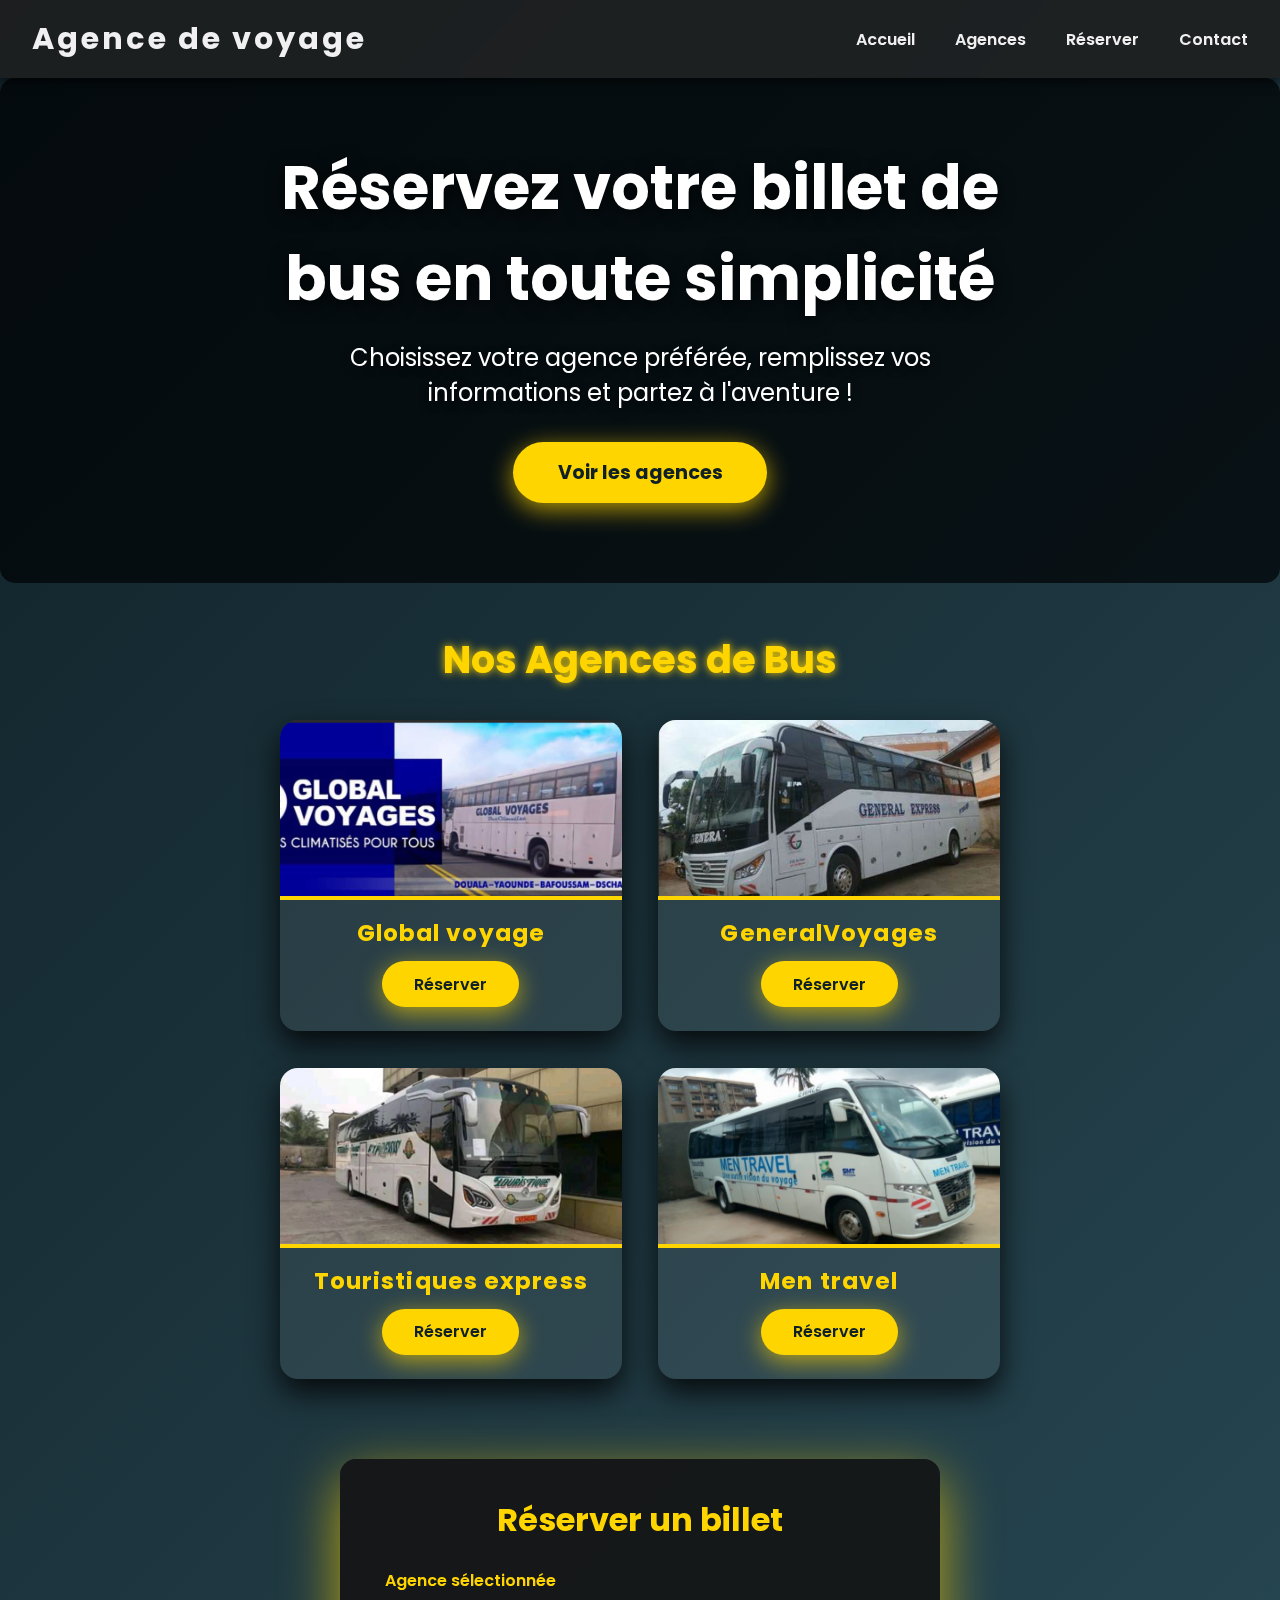
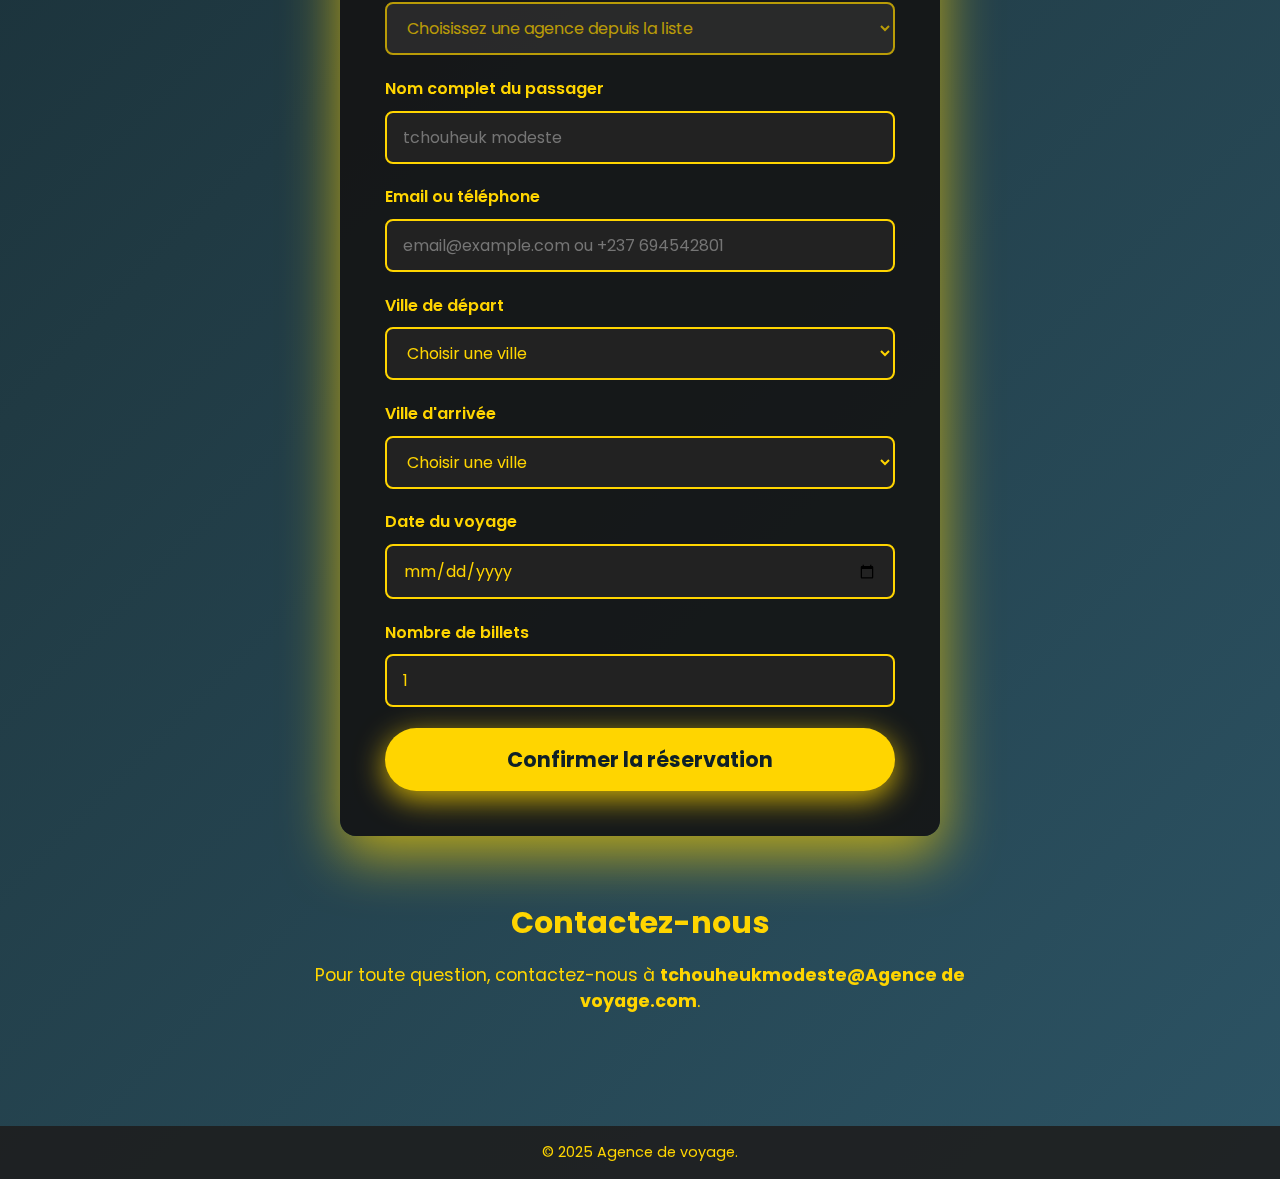
<file: Réservation de billets/Billet.html>
<!DOCTYPE html>
<html lang="fr">
<head>
<meta charset="UTF-8" />
<meta name="viewport" content="width=device-width, initial-scale=1" />
<title>Réservation de Billet de Bus - Choix d'Agence</title>
<link rel="stylesheet" href="Billet.css">
</head>
<body>
<nav>
  <h1>Agence de voyage</h1>
  <ul>
    <li><a href="#home" tabindex="1">Accueil</a></li>
    <li><a href="#agencies" tabindex="2">Agences</a></li>
    <li><a href="#booking" tabindex="3">Réserver</a></li>
    <li><a href="#contact" tabindex="4">Contact</a></li>
  </ul>
</nav>

<header id="home" role="banner" aria-label="Bannière principale">
  <div>
    <h2>Réservez votre billet de bus en toute simplicité</h2>
    <p>Choisissez votre agence préférée, remplissez vos informations et partez à l'aventure !</p>
    <a href="#agencies" class="btn-primary" tabindex="5">Voir les agences</a>
  </div>
</header>

<main>
  <section id="agencies" aria-label="Liste des agences de bus">
    <h3>Nos Agences de Bus</h3>
    <div class="agency-grid" role="list">
      <article tabindex="0" class="agency-card" role="listitem" aria-label="Agence Global voyage">
        <img src="image 25.png" alt="Bus moderne de l'agence Global voyage" loading="lazy" class="agency-img" />
        <h4 class="agency-name">Global voyage</h4>
        <div class="agency-reserve">
          <button type="button" class="reserve-btn" data-agency="Global voyage">Réserver</button>
        </div>
      </article>
      <article tabindex="0" class="agency-card" role="listitem" aria-label="Agence GeneralVoyages">
        <img src="Capture d'écran 2025-05-18 083934.png" alt="Bus rapide de l'agence GeneralVoyages" loading="lazy" class="agency-img" />
        <h4 class="agency-name">GeneralVoyages</h4>
        <div class="agency-reserve">
          <button type="button" class="reserve-btn" data-agency="GeneralVoyages">Réserver</button>
        </div>
      </article>
      <article tabindex="0" class="agency-card" role="listitem" aria-label="Agence de Touristiques express">
        <img src="Capture d'écran 2025-06-10 215640.png" alt="Bus de l'agence Touristiques express" loading="lazy" class="agency-img" />
        <h4 class="agency-name">Touristiques express</h4>
        <div class="agency-reserve">
          <button type="button" class="reserve-btn" data-agency="Touristiques express">Réserver</button>
        </div>
      </article>
      <article tabindex="0" class="agency-card" role="listitem" aria-label="Agence Men travel">
        <img src="image copy.png" alt="Bus de l'agence Men travel" loading="lazy" class="agency-img" />
        <h4 class="agency-name">Men travel</h4>
        <div class="agency-reserve">
          <button type="button" class="reserve-btn" data-agency="Men travel">Réserver</button>
        </div>
      </article>
    </div>
  </section>

  <section id="booking" aria-label="Formulaire de réservation de billets">
    <h3>Réserver un billet</h3>
    <form id="ticketForm" novalidate>
      <label for="agencySelect">Agence sélectionnée</label>
      <select id="agencySelect" name="agency" required aria-required="true" disabled>
        <option value="">Choisissez une agence depuis la liste</option>
        <option value="Global voyage">Global voyage</option>
        <option value="GeneralVoyages">GeneralVoyages</option>
        <option value="Touristiques express">Touristiques express</option>
        <option value="Men travel">Men travel</option>
      </select>

      <label for="passengerName">Nom complet du passager</label>
      <input type="text" id="passengerName" name="passengerName" placeholder="tchouheuk modeste" required aria-required="true" autocomplete="name" />

      <label for="passengerContact">Email ou téléphone</label>
      <input type="text" id="passengerContact" name="passengerContact" placeholder="email@example.com ou +237 694542801" required aria-required="true" autocomplete="email tel" />

      <label for="departure">Ville de départ</label>
      <select id="departure" name="departure" required aria-required="true">
        <option value="" disabled selected>Choisir une ville</option>
        <option value="Douala">Douala</option>
        <option value="Yaoundé">Yaoundé</option>
        <option value="Buéa">Buéa</option>
        <option value="Bafoussam">Bafoussam</option>
        <option value="Ebolowa">Ebolowa</option>
        <option value="Bafia">Bafia</option>
        <option value="Nkongsamba">Nkongsamba</option>
        <option value="Dschang">Dschang</option>
        <option value="Mbouda">Mbouda</option>
        <option value="Foumban">Foumban</option>
        <option value="Bangangté">Bangangté</option>
        <option value="Bamenda">Bamenda</option>
        <option value="Limbé">Limbé</option>
        <option value="Kumba">Kumba</option>
        <option value="Tiko">Tiko</option>
        <option value="Sangmélima">Sangmélima</option>
        <option value="Kribi">Kribi</option>
        <option value="Bertoua">Bertoua</option>
        <option value="Maroua">Maroua</option>
        <option value="Garoua">Garoua</option>
        <option value="Ngaroundéré">Ngaroundéré</option>
      </select>

      <label for="destination">Ville d'arrivée</label>
      <select id="destination" name="destination" required aria-required="true">
        <option value="" disabled selected>Choisir une ville</option>
        <option value="Douala">Douala</option>
        <option value="Yaoundé">Yaoundé</option>
        <option value="Buéa">Buéa</option>
        <option value="Bafoussam">Bafoussam</option>
        <option value="Ebolowa">Ebolowa</option>
        <option value="Nkongsamba">Nkongsamba</option>
        <option value="Dschang">Dschang</option>
        <option value="Mbouda">Mbouda</option>
        <option value="Foumban">Foumban</option>
        <option value="Bangangté">Bangangté</option>
        <option value="Bamenda">Bamenda</option>
        <option value="Limbé">Limbé</option>
        <option value="Kumba">Kumba</option>
        <option value="Tiko">Tiko</option>
        <option value="Sangmélima">Sangmélima</option>
        <option value="Kribi">Kribi</option>
        <option value="Bertoua">Bertoua</option>
        <option value="Maroua">Maroua</option>
        <option value="Garoua">Garoua</option>
        <option value="Ngaroundéré">Ngaroundéré</option>
      </select>

      <label for="travelDate">Date du voyage</label>
      <input type="date" id="travelDate" name="travelDate" required aria-required="true" min="" />

      <label for="ticketsNumber">Nombre de billets</label>
      <input type="number" id="ticketsNumber" name="ticketsNumber" required aria-required="true" min="1" max="10" value="1" />

      <button type="submit">Confirmer la réservation</button>
    </form>
  </section>

  <section id="contact" aria-label="Informations de contact">
    <h3>Contactez-nous</h3>
    <p>Pour toute question, contactez-nous à <a href="mailto:tchouheukmodeste@Agence de voyage.com" tabindex="6" style="color: #ffd500;">tchouheukmodeste@Agence de voyage.com</a>.</p>
  </section>
</main>

<footer>
  &copy; 2025 Agence de voyage.
</footer>

<script>
  // Set min date on travelDate input to today
  const travelDateInput = document.getElementById('travelDate');
  const todayStr = new Date().toISOString().split('T')[0];
  travelDateInput.setAttribute('min', todayStr);

  // Reference form and agency select
  const form = document.getElementById('ticketForm');
  const agencySelect = document.getElementById('agencySelect');

  // Buttons that trigger booking with agency preset
  const reserveButtons = document.querySelectorAll('.reserve-btn');

  reserveButtons.forEach(button => {
    button.addEventListener('click', () => {
      const agencyName = button.getAttribute('data-agency');
      agencySelect.value = agencyName;
      // Scroll to booking smoothly
      document.getElementById('booking').scrollIntoView({behavior: 'smooth'});
      // Focus passengerName input for convenience
      document.getElementById('passengerName').focus();
    });
  });

  form.addEventListener('submit', e => {
    e.preventDefault();

    const agency = agencySelect.value;
    const passengerName = form.passengerName.value.trim();
    const passengerContact = form.passengerContact.value.trim();
    const departure = form.departure.value;
    const destination = form.destination.value;
    const date = form.travelDate.value;
    const tickets = parseInt(form.ticketsNumber.value, 10);

    // Validation
    if (!agency) {
      alert('Veuillez sélectionner une agence en utilisant le bouton "Réserver" d\'une agence.');
      return;
    }
    if (!passengerName) {
      alert('Veuillez entrer le nom complet du passager.');
      return;
    }
    if (!passengerContact) {
      alert('Veuillez entrer un email ou un téléphone valide.');
      return;
    }
    // Basic email/phone format check (simple)
    const emailPhonePattern = /^([\w\.-]+@[\w\.-]+\.\w{2,}|(\+?\d[\d\s\-\.]{6,}\d))$/;
    if (!emailPhonePattern.test(passengerContact)) {
      alert('Veuillez entrer un email ou un numéro de téléphone valide.');
      return;
    }
    if (!departure || !destination) {
      alert('Veuillez sélectionner les villes de départ et d\'arrivée.');
      return;
    }
    if (departure === destination) {
      alert('La ville de départ et la ville d\'arrivée doivent être différentes.');
      return;
    }
    if (!date) {
      alert('Veuillez sélectionner la date du voyage.');
      return;
    }
    if (date < todayStr) {
      alert('La date du voyage doit être égale ou postérieure à aujourd\'hui.');
      return;
    }
    if (isNaN(tickets) || tickets < 1 || tickets > 10) {
      alert('Veuillez choisir un nombre de billets entre 1 et 10.');
      return;
    }

    // Confirmation message
    alert(
      `Réservation confirmée !\n\n` +
      `Agence: ${agency}\n` +
      `Passager: ${passengerName}\n` +
      `Contact: ${passengerContact}\n` +
      `Trajet: ${departure} → ${destination}\n` +
      `Date: ${date}\n` +
      `Nombre de billet(s): ${tickets}\n\n` +
      `Merci de votre confiance !`
    );

    // Reset form except agency (disable reset agency to keep selection)
    form.reset();
    agencySelect.value = agency;
    travelDateInput.setAttribute('min', todayStr);
  });
</script>
</body>
</html>
</file>
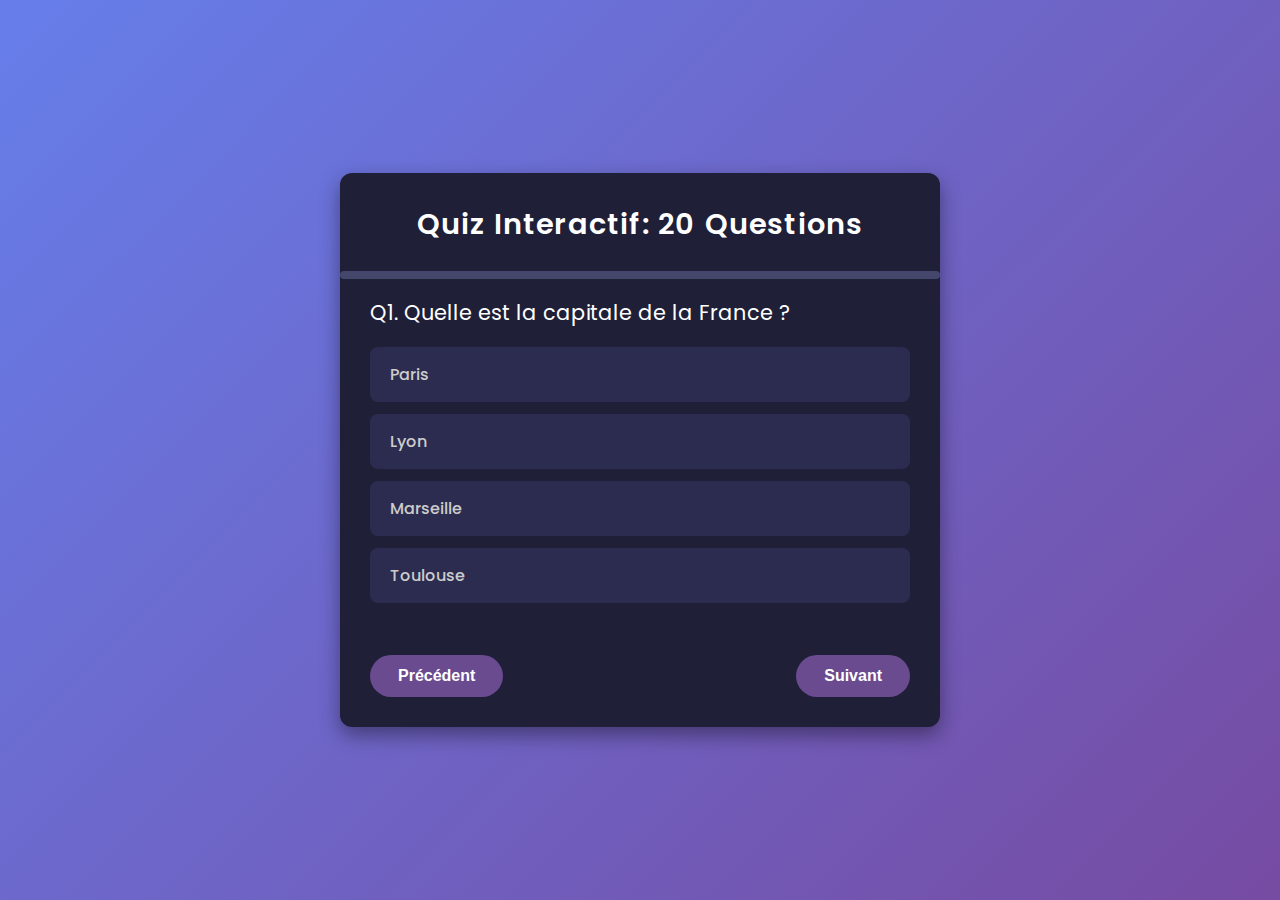
<file: Site de quiz/Quiz.html>
<!DOCTYPE html>
<html lang="fr">
<head>
<meta charset="UTF-8" />
<meta name="viewport" content="width=device-width, initial-scale=1" />
<title>Quiz Interactif - 20 Questions</title>
<style>
  @import url('https://fonts.googleapis.com/css2?family=Poppins:wght@400;600&display=swap');
  
  * {
    box-sizing: border-box;
  }

  body {
    margin: 0;
    font-family: 'Poppins', sans-serif;
    background: linear-gradient(135deg, #667eea 0%, #764ba2 100%);
    min-height: 100vh;
    display: flex;
    justify-content: center;
    align-items: center;
    color: #fff;
    padding: 20px;
  }

  #quiz-container {
    background: #1f1f38;
    border-radius: 12px;
    max-width: 600px;
    width: 100%;
    box-shadow: 0 8px 20px rgba(0,0,0,0.4);
    overflow: hidden;
    display: flex;
    flex-direction: column;
  }

  header {
    padding: 30px 30px 10px;
    text-align: center;
    font-size: 1.8rem;
    font-weight: 600;
    letter-spacing: 1.2px;
    user-select: none;
  }

  #progress-bar {
    height: 8px;
    background: #44476b;
    width: 100%;
    border-radius: 20px;
    margin: 15px 0 20px;
    overflow: hidden;
  }
  #progress-bar-inner {
    height: 100%;
    background: #d76ef5;
    width: 0%;
    transition: width 0.5s ease;
    border-radius: 20px;
  }

  #question-container {
    padding: 0 30px 40px 30px;
    min-height: 220px;
    position: relative;
  }

  .question {
    font-size: 1.3rem;
    margin-bottom: 20px;
    line-height: 1.3;
    animation: fadeInUp 0.5s ease forwards;
  }

  #answers {
    list-style-type: none;
    padding: 0;
    margin: 0;
  }
  #answers li {
    background: #2c2c50;
    margin-bottom: 12px;
    padding: 15px 20px;
    border-radius: 8px;
    cursor: pointer;
    font-weight: 500;
    color: #ccc;
    user-select: none;
    transition: background-color 0.3s ease, color 0.3s ease;
    position: relative;
  }
  #answers li:hover {
    background: #764ba2;
    color: #fff;
  }
  #answers li.selected {
    background: #d76ef5;
    color: #fff;
  }

  #answers li.correct {
    background: #4caf50;
    color: white;
    font-weight: 600;
  }
  #answers li.incorrect {
    background: #e74c3c;
    color: white;
    font-weight: 600;
  }

  nav {
    display: flex;
    justify-content: space-between;
    padding: 0 30px 30px 30px;
  }

  button {
    background: #d76ef5;
    border: none;
    padding: 12px 28px;
    border-radius: 30px;
    color: #fff;
    font-weight: 600;
    font-size: 1rem;
    cursor: pointer;
    box-shadow: 0 5px 15px rgba(215,110,245,0.4);
    transition: background-color 0.3s ease, box-shadow 0.3s ease;
    user-select: none;
  }

  button:disabled {
    background: #6a4b90;
    cursor: not-allowed;
    box-shadow: none;
  }

  button:hover:not(:disabled) {
    background: #b741ef;
    box-shadow: 0 8px 20px rgba(183,65,239,0.7);
  }

  #result {
    padding: 40px 30px;
    font-size: 1.4rem;
    text-align: center;
  }

  #result-score {
    font-weight: 700;
    font-size: 2.4rem;
    margin-top: 12px;
    color: #d76ef5;
  }

  /* Animations */
  @keyframes fadeInUp {
    0% {
      opacity: 0;
      transform: translateY(15px);
    }
    100% {
      opacity: 1;
      transform: translateY(0);
    }
  }

  .fade-out {
    animation: fadeOutDown 0.4s ease forwards;
  }
  @keyframes fadeOutDown {
    0% {
      opacity: 1;
      transform: translateY(0);
    }
    100% {
      opacity: 0;
      transform: translateY(15px);
    }
  }

</style>
</head>
<body>
  <div id="quiz-container" role="main" aria-live="polite">
    <header>Quiz Interactif: 20 Questions</header>
    <div id="progress-bar" aria-label="Progression du quiz">
      <div id="progress-bar-inner"></div>
    </div>
    <section id="question-container">
      <div class="question" id="question"></div>
      <ul id="answers" role="list"></ul>
    </section>
    <nav>
      <button id="prev-btn" aria-label="Question précédente" disabled>Précédent</button>
      <button id="next-btn" aria-label="Question suivante" disabled>Suivant</button>
    </nav>
  </div>

<script>
  const quizData = [
    { question: "Quelle est la capitale de la France ?", answers: ["Paris", "Lyon", "Marseille", "Toulouse"], correct: 0 },
    { question: "Lequel est un langage de programmation ?", answers: ["HTML", "CSS", "JavaScript", "Photoshop"], correct: 2 },
    { question: "Quelle planète est la plus proche du Soleil ?", answers: ["Vénus", "Mars", "Mercure", "Jupiter"], correct: 2 },
    { question: "Quel est l'élément chimique avec le symbole O ?", answers: ["Or", "Oxygène", "Osmium", "Argon"], correct: 1 },
    { question: "Quelle est la langue la plus parlée au monde ?", answers: ["Anglais", "Mandarin", "Espagnol", "Hindi"], correct: 1 },
    { question: "Qui a peint la Joconde ?", answers: ["Van Gogh", "Picasso", "Léonard de Vinci", "Michel-Ange"], correct: 2 },
    { question: "Combien de continents y a-t-il ?", answers: ["5", "6", "7", "8"], correct: 2 },
    { question: "Quel océan est le plus grand ?", answers: ["Atlantique", "Arctique", "Pacifique", "Indien"], correct: 2 },
    { question: "Laquelle de ces villes est en Allemagne ?", answers: ["Vienne", "Berlin", "Zurich", "Bruxelles"], correct: 1 },
    { question: "Quel animal est le plus rapide ?", answers: ["Guépard", "Tigre", "Lion", "Léopard"], correct: 0 },
    { question: "Quel est le plus haut sommet du monde ?", answers: ["K2", "Everest", "Kangchenjunga", "Lhotse"], correct: 1 },
    { question: "Quelle devise est utilisée au Japon ?", answers: ["Yen", "Won", "Dollar", "Euro"], correct: 0 },
    { question: "Quelle est la formule chimique de l'eau ?", answers: ["H2", "CO2", "O2", "H2O"], correct: 3 },
    { question: "Qui est l'auteur de « Les Misérables » ?", answers: ["Victor Hugo", "Albert Camus", "Émile Zola", "Gustave Flaubert"], correct: 0 },
    { question: "Quel est le plus grand pays du monde ?", answers: ["Canada", "Chine", "États-Unis", "Russie"], correct: 3 },
    { question: "Quelle ville est connue comme « La ville lumière » ?", answers: ["Rome", "Paris", "Venise", "Barcelone"], correct: 1 },
    { question: "Qui a découvert la gravité ?", answers: ["Galilée", "Einstein", "Newton", "Tesla"], correct: 2 },
    { question: "Lequel est un système d'exploitation ?", answers: ["Linux", "HTML", "Firefox", "Google"], correct: 0 },
    { question: "Quelle est la capitale de l'Australie ?", answers: ["Sydney", "Melbourne", "Canberra", "Adélaïde"], correct: 2 },
    { question: "Quel gaz est essentiel pour respirer ?", answers: ["Azote", "Oxygène", "Dioxyde de carbone", "Hélium"], correct: 1 },
  ];

  let currentIndex = 0;
  let score = 0;
  let userAnswers = new Array(quizData.length).fill(null);

  const questionEl = document.getElementById('question');
  const answersEl = document.getElementById('answers');
  const prevBtn = document.getElementById('prev-btn');
  const nextBtn = document.getElementById('next-btn');
  const progressBarInner = document.getElementById('progress-bar-inner');
  const quizContainer = document.getElementById('quiz-container');

  function updateProgress() {
    const progressPercent = ((currentIndex) / quizData.length) * 100;
    progressBarInner.style.width = progressPercent + '%';
  }

  function clearAnswersSelection() {
    Array.from(answersEl.children).forEach(li => {
      li.classList.remove('selected', 'correct', 'incorrect');
      li.removeAttribute('aria-checked');
    });
  }

  function renderQuestion() {
    const data = quizData[currentIndex];
    // Animate fade out before changing question
    questionEl.classList.add('fade-out');
    answersEl.classList.add('fade-out');

    setTimeout(() => {
      questionEl.classList.remove('fade-out');
      answersEl.classList.remove('fade-out');

      questionEl.textContent = `Q${currentIndex + 1}. ${data.question}`;
      answersEl.innerHTML = "";

      data.answers.forEach((answer, i) => {
        const li = document.createElement('li');
        li.setAttribute('role', 'option');
        li.setAttribute('tabindex', '0');
        li.textContent = answer;

        if (userAnswers[currentIndex] === i) {
          li.classList.add('selected');
          li.setAttribute('aria-checked', 'true');
        } else {
          li.setAttribute('aria-checked', 'false');
        }

        li.addEventListener('click', () => selectAnswer(i));
        li.addEventListener('keydown', (e) => {
          if (e.key === 'Enter' || e.key === ' ') {
            e.preventDefault();
            selectAnswer(i);
          }
        });

        answersEl.appendChild(li);
      });

      updateProgress();
      updateNavigationButtons();
    }, 400);
  }

  function selectAnswer(index) {
    userAnswers[currentIndex] = index;
    score = 0;
    // Recalculate score counting correct answers so far
    userAnswers.forEach((ans, idx) => {
      if (ans === quizData[idx].correct) {
        score++;
      }
    });
    // Update UI selected state
    clearAnswersSelection();
    const items = answersEl.children;
    if (items[index]) {
      items[index].classList.add('selected');
      items[index].setAttribute('aria-checked', 'true');
    }
    updateNavigationButtons();
  }

  function updateNavigationButtons() {
    prevBtn.disabled = currentIndex === 0;
    nextBtn.disabled = userAnswers[currentIndex] === null;
    if(currentIndex === quizData.length - 1) {
      nextBtn.textContent = "Terminer";
    } else {
      nextBtn.textContent = "Suivant";
    }
  }

  function showResult() {
    quizContainer.innerHTML = `
      <header>Résultat du quiz</header>
      <div id="result" aria-live="polite">
        Vous avez répondu correctement à <span id="result-score">${score}</span> sur <span>${quizData.length}</span> questions
      </div>
      <div style="text-align:center; padding-bottom: 30px;">
        <button id="restart-btn">Recommencer</button>
      </div>
    `;

    const restartBtn = document.getElementById('restart-btn');
    restartBtn.addEventListener('click', () => {
      currentIndex = 0;
      score = 0;
      userAnswers.fill(null);
      location.reload();
    });
  }

  prevBtn.addEventListener('click', () => {
    if (currentIndex > 0) {
      currentIndex--;
      renderQuestion();
    }
  });

  nextBtn.addEventListener('click', () => {
    if (userAnswers[currentIndex] === null) return; // safety check
    if (currentIndex < quizData.length - 1) {
      currentIndex++;
      renderQuestion();
    } else {
      showResult();
    }
  });

  // Initialize quiz
  renderQuestion();
</script>
</body>
</html>
</file>
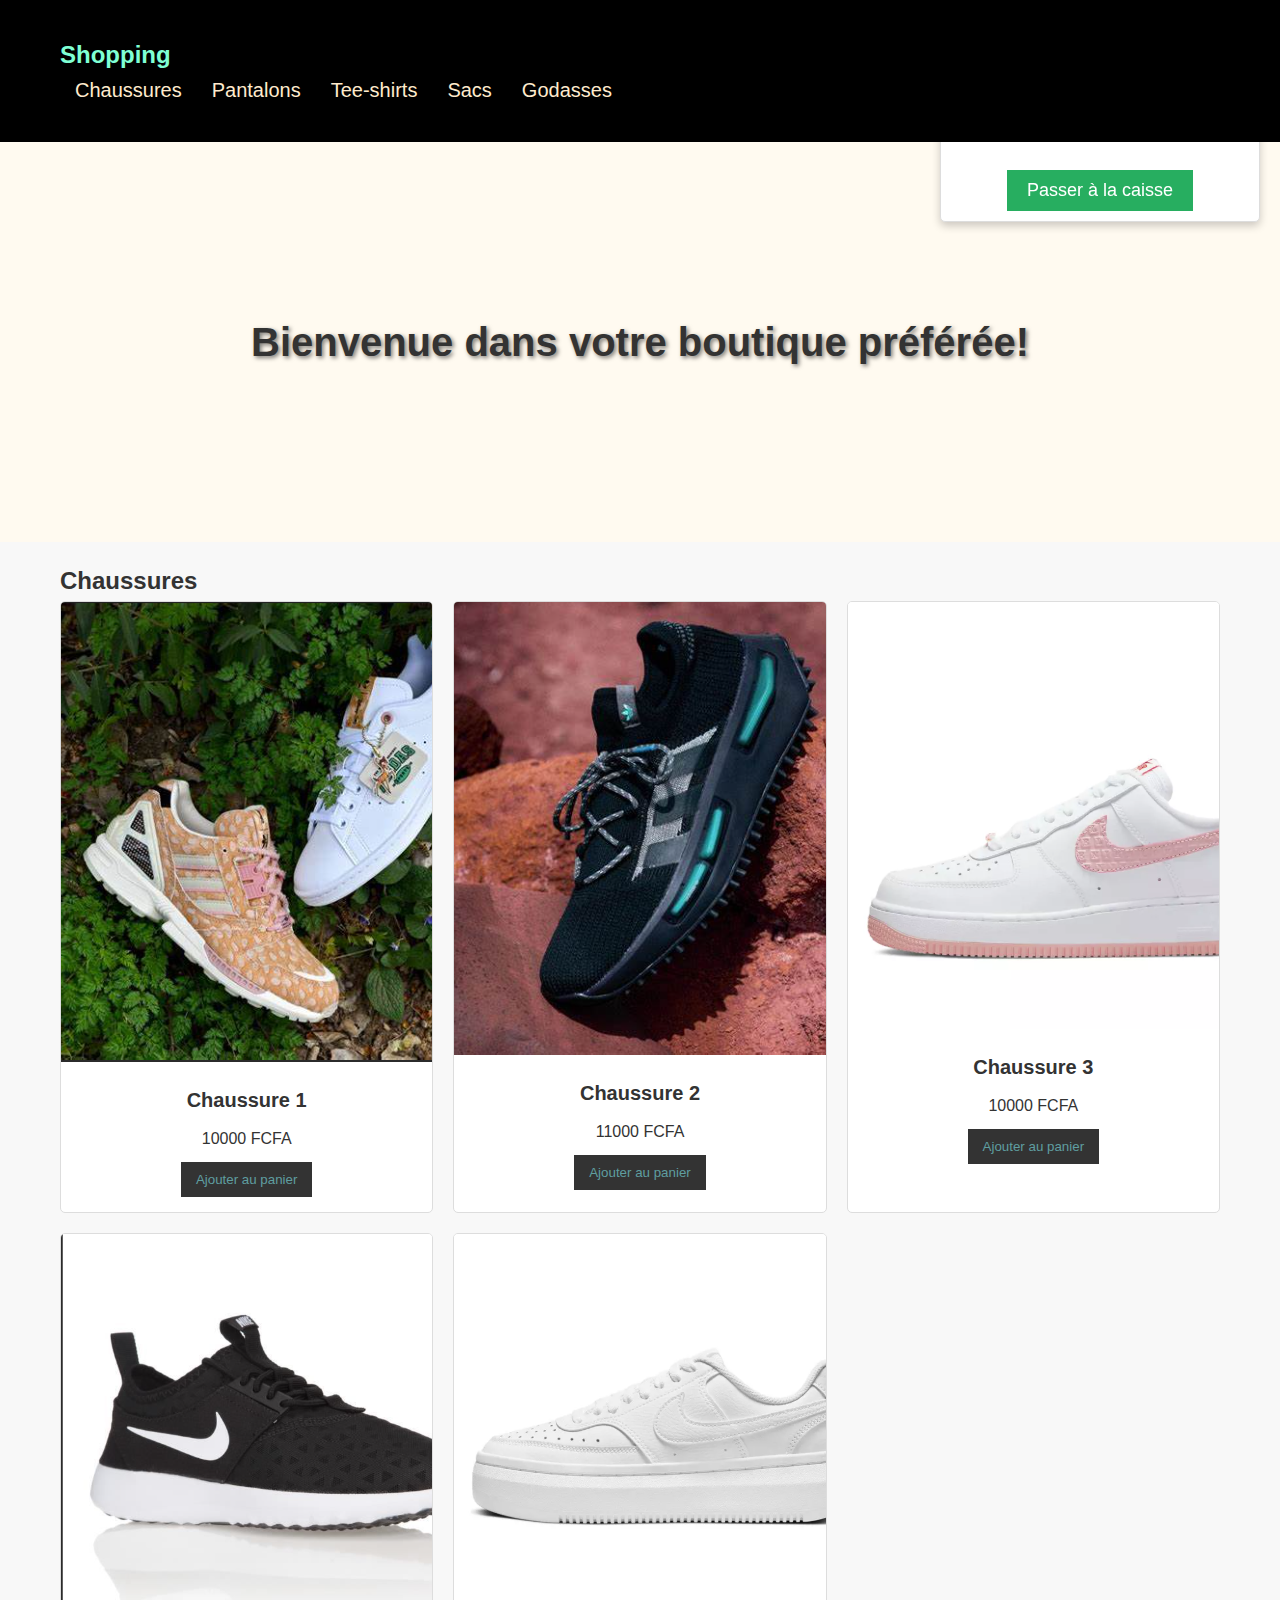
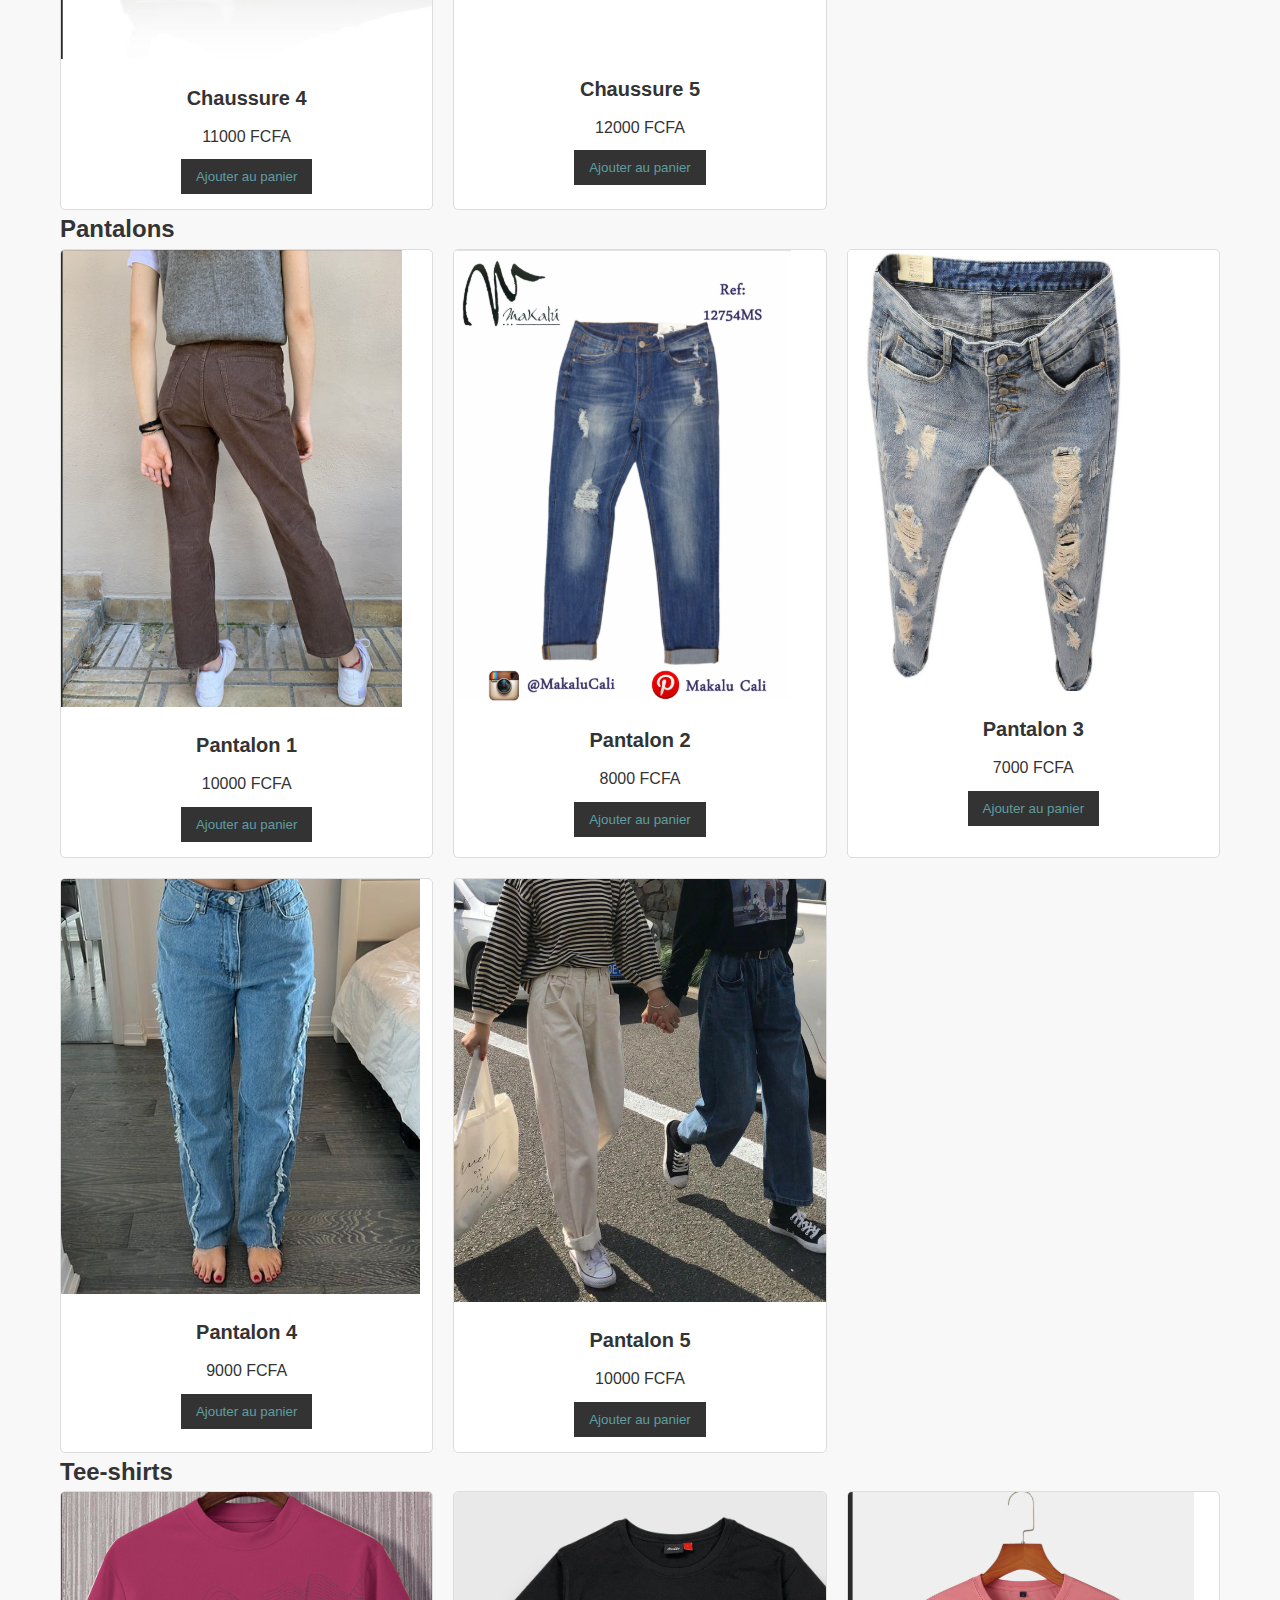
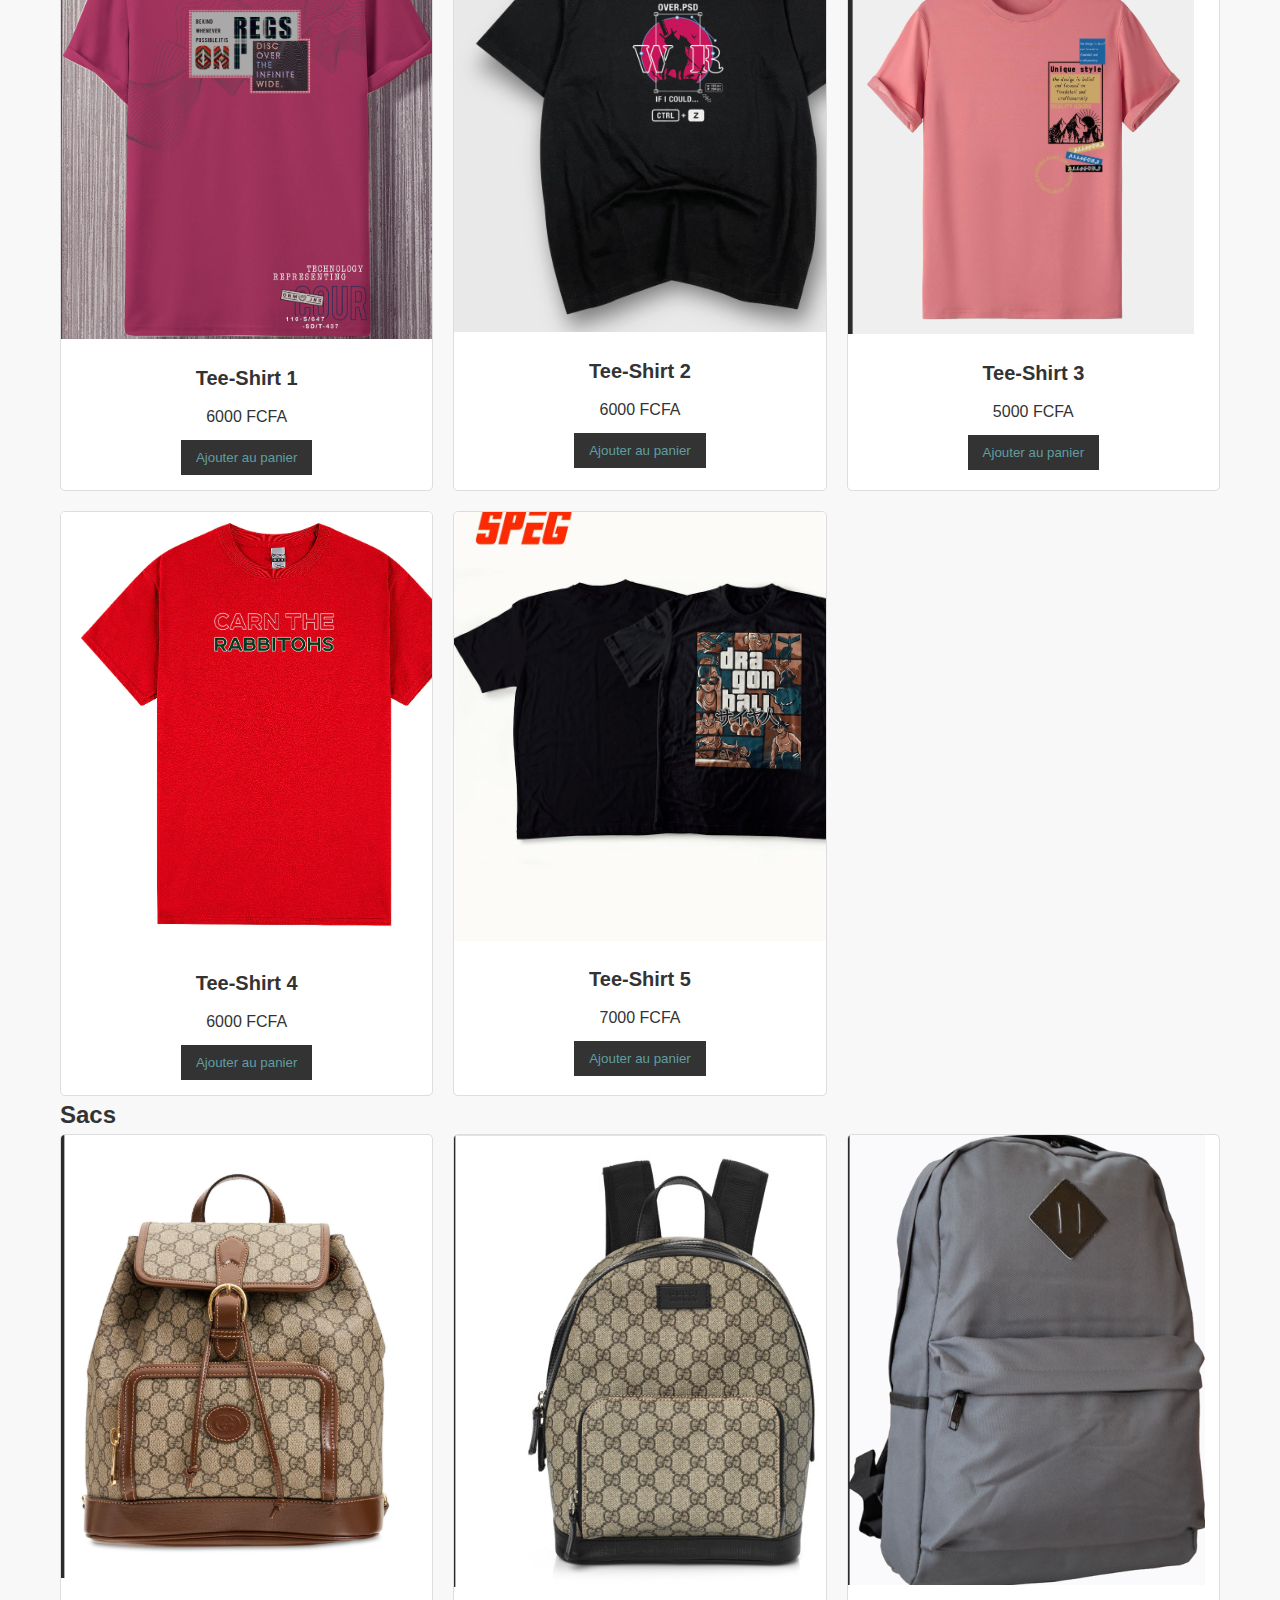
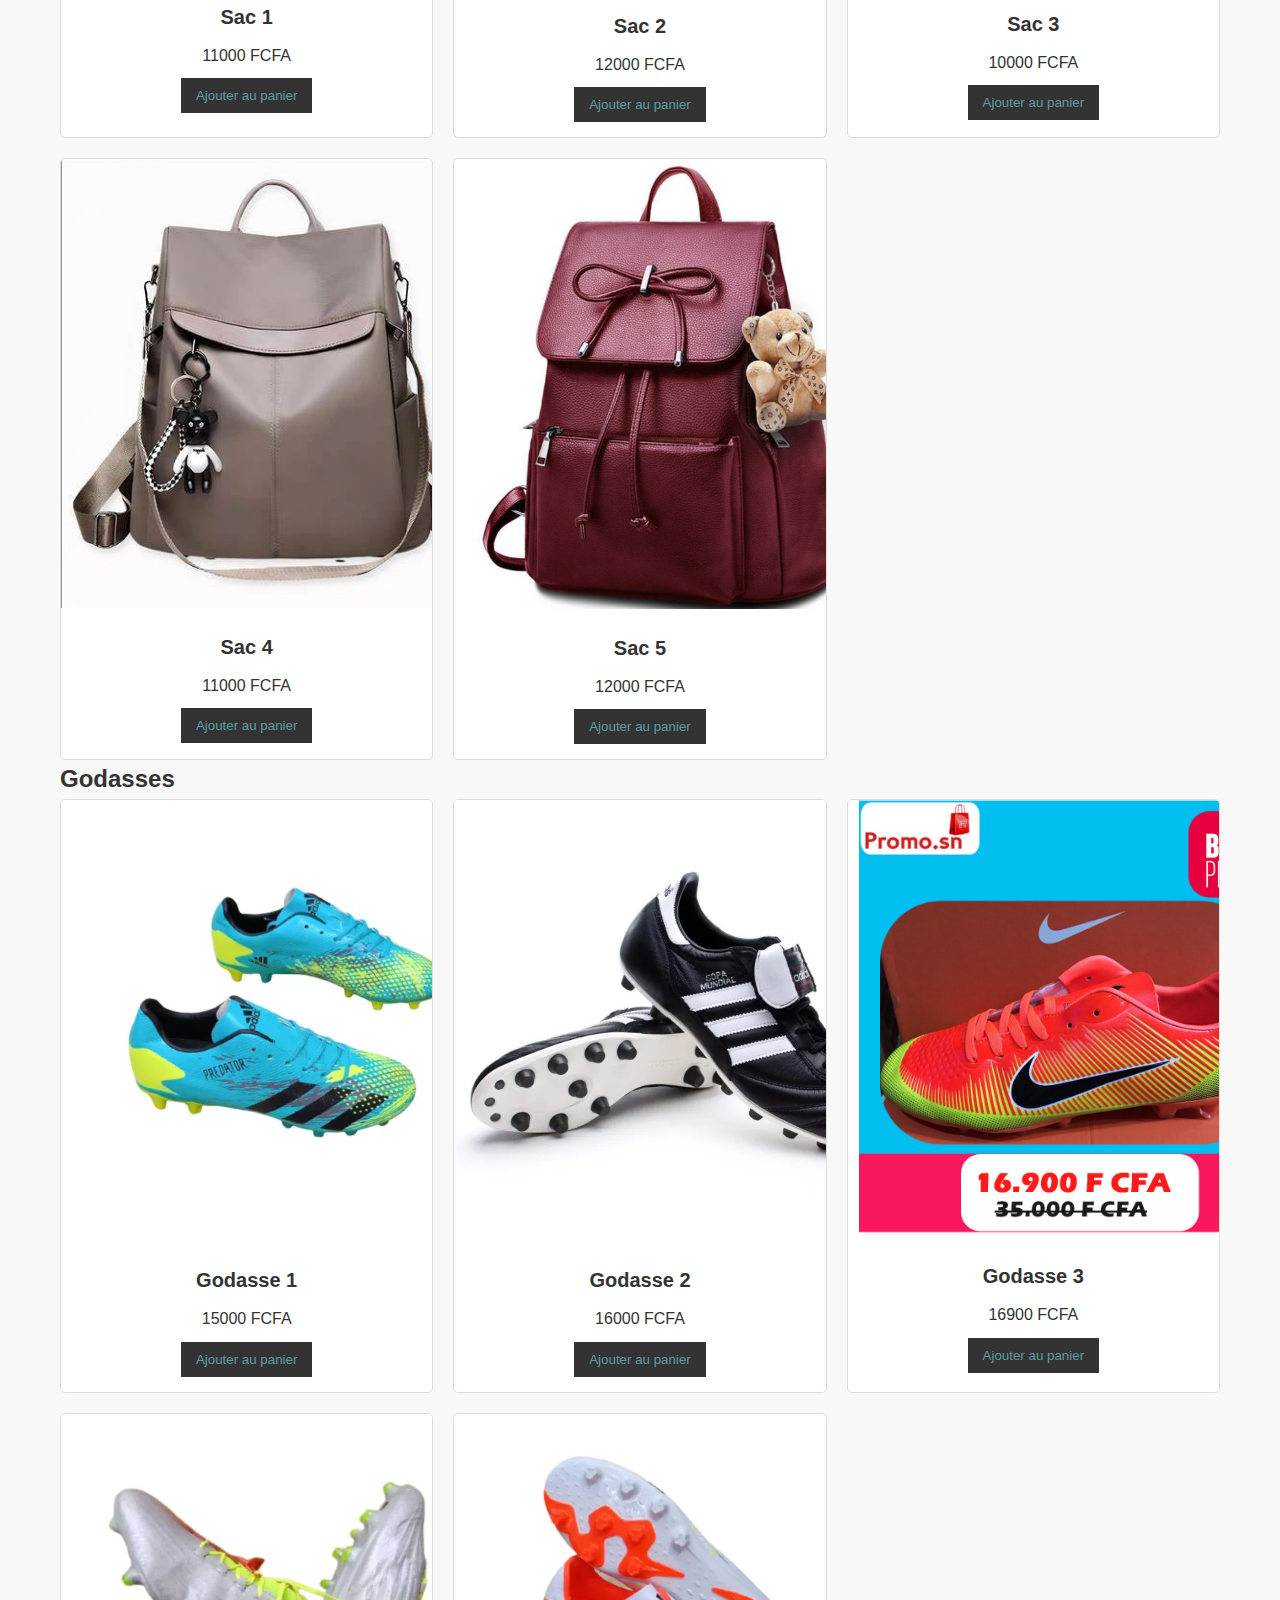
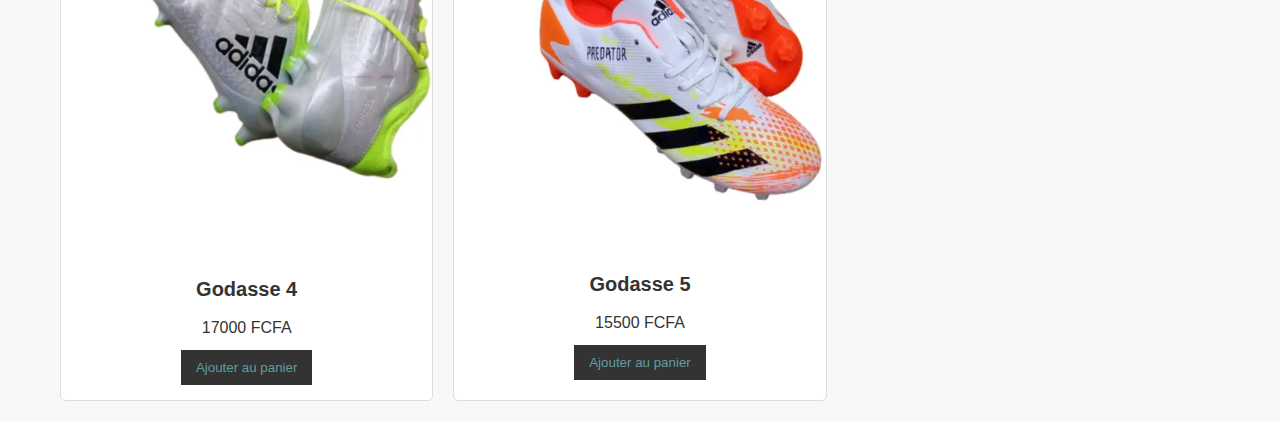
<file: Ventes des habits/ventes.html>
<!DOCTYPE html>
<html lang="fr">
<head>
    <meta charset="UTF-8" />
    <meta name="viewport" content="width=device-width, initial-scale=1" />
    <title>Site de vente de vêtements et accessoires</title>
    <link rel="stylesheet" href="ventes.css">
</head>
<body>
   <header>
    <div class="container">
        <h1>Shopping</h1>
        <nav>
            <ul id="nav-links">
                <li><a href="#Chaussures">Chaussures</a></li>
                <li><a href="#Pantalons">Pantalons</a></li>
                <li><a href="#Tee-shirts">Tee-shirts</a></li>
                <li><a href="#Sacs">Sacs</a></li>
                <li><a href="#Godasses">Godasses</a></li>
            </ul>
        </nav>
    </div>
   </header> 
   <section class="hero">
    <h2>Bienvenue dans votre boutique préférée!</h2>
   </section>
   <section class="container">
    <h2 id="Chaussures">Chaussures</h2>
    <div class="Produits">
        <div class="Produit">
            <img src="Capture d'écran 2025-05-09 195548.png" alt="Chaussure 1" />
            <div class="Détails">
                <h3>Chaussure 1</h3>
                <p>10000 FCFA</p>
                <button onclick="addTocart('Chaussure 1', 10000)">Ajouter au panier</button>
            </div>
        </div>
        <div class="Produit">
            <img src="Capture d'écran 2025-05-09 195616.png" alt="Chaussure 2" />
            <div class="Détails">
                <h3>Chaussure 2</h3>
                <p>11000 FCFA</p>
                <button onclick="addTocart('Chaussure 2', 11000)">Ajouter au panier</button>
            </div>
        </div>
        <div class="Produit">
            <img src="Capture d'écran 2025-05-09 195736.png" alt="Chaussure 3" />
            <div class="Détails">
                <h3>Chaussure 3</h3>
                <p>10000 FCFA</p>
                <button onclick="addTocart('Chaussure 3', 10000)">Ajouter au panier</button>
            </div>
        </div>
        <div class="Produit">
            <img src="Capture d'écran 2025-05-09 195751.png" alt="Chaussure 4" />
            <div class="Détails">
                <h3>Chaussure 4</h3>
                <p>11000 FCFA</p>
                <button onclick="addTocart('Chaussure 4', 11000)">Ajouter au panier</button>
            </div>
        </div>
        <div class="Produit">
            <img src="Capture d'écran 2025-05-09 195817.png" alt="Chaussure 5" />
            <div class="Détails">
                <h3>Chaussure 5</h3>
                <p>12000 FCFA</p>
                <button onclick="addTocart('Chaussure 5', 12000)">Ajouter au panier</button>
            </div>
        </div>
    </div>

    <h2 id="Pantalons">Pantalons</h2>
    <div class="Produits">
        <div class="Produit">
            <img src="Capture d'écran 2025-05-09 202217.png" alt="Pantalon 1" />
            <div class="Détails">
                <h3>Pantalon 1</h3>
                <p>10000 FCFA</p>
                <button onclick="addTocart('Pantalon 1', 10000)">Ajouter au panier</button>
            </div>
        </div>
        <div class="Produit">
            <img src="Capture d'écran 2025-05-09 202248.png" alt="Pantalon 2" />
            <div class="Détails">
                <h3>Pantalon 2</h3>
                <p>8000 FCFA</p>
                <button onclick="addTocart('Pantalon 2', 8000)">Ajouter au panier</button>
            </div>
        </div>
        <div class="Produit">
            <img src="Capture d'écran 2025-05-09 202301.png" alt="Pantalon 3" />
            <div class="Détails">
                <h3>Pantalon 3</h3>
                <p>7000 FCFA</p>
                <button onclick="addTocart('Pantalon 3', 7000)">Ajouter au panier</button>
            </div>
        </div>
        <div class="Produit">
            <img src="Capture d'écran 2025-05-09 202358.png" alt="Pantalon 4" />
            <div class="Détails">
                <h3>Pantalon 4</h3>
                <p>9000 FCFA</p>
                <button onclick="addTocart('Pantalon 4', 9000)">Ajouter au panier</button>
            </div>
        </div>
        <div class="Produit">
            <img src="Capture d'écran 2025-05-09 202438.png" alt="Pantalon 5" />
            <div class="Détails">
                <h3>Pantalon 5</h3>
                <p>10000 FCFA</p>
                <button onclick="addTocart('Pantalon 5', 10000)">Ajouter au panier</button>
            </div>
        </div>
    </div>

    <h2 id="Tee-shirts">Tee-shirts</h2>
    <div class="Produits">
        <div class="Produit">
            <img src="Images ventes/Capture d'écran 2025-05-09 204516.png" alt="Tee-shirt 1" />
            <div class="Détails">
                <h3>Tee-shirt 1</h3>
                <p>6000 FCFA</p>
                <button onclick="addTocart('Tee-shirt 1', 6000)">Ajouter au panier</button>
            </div>
        </div>
        <div class="Produit">
            <img src="Images ventes/Capture d'écran 2025-05-09 204538.png" alt="Tee-shirt 2" />
            <div class="Détails">
                <h3>Tee-shirt 2</h3>
                <p>6000 FCFA</p>
                <button onclick="addTocart('Tee-shirt 2', 6000)">Ajouter au panier</button>
            </div>
        </div>
        <div class="Produit">
            <img src="Images ventes/Capture d'écran 2025-05-09 204611.png" alt="Tee-shirt 3" />
            <div class="Détails">
                <h3>Tee-shirt 3</h3>
                <p>5000 FCFA</p>
                <button onclick="addTocart('Tee-shirt 3', 5000)">Ajouter au panier</button>
            </div>
        </div>
        <div class="Produit">
            <img src="Images ventes/Capture d'écran 2025-05-09 204631.png" alt="Tee-shirt 4" />
            <div class="Détails">
                <h3>Tee-shirt 4</h3>
                <p>6000 FCFA</p>
                <button onclick="addTocart('Tee-shirt 4', 6000)">Ajouter au panier</button>
            </div>
        </div>
        <div class="Produit">
            <img src="Images ventes/Capture d'écran 2025-05-09 204658.png" alt="Tee-shirt 5" />
            <div class="Détails">
                <h3>Tee-shirt 5</h3>
                <p>7000 FCFA</p>
                <button onclick="addTocart('Tee-shirt 5', 7000)">Ajouter au panier</button>
            </div>
        </div>
    </div>

    <h2 id="Sacs">Sacs</h2>
    <div class="Produits">
        <div class="Produit">
            <img src="Capture d'écran 2025-05-09 211107.png" alt="Sac 1" />
            <div class="Détails">
                <h3>Sac 1</h3>
                <p>11000 FCFA</p>
                <button onclick="addTocart('Sac 1', 11000)">Ajouter au panier</button>
            </div>
        </div>
        <div class="Produit">
            <img src="Capture d'écran 2025-05-09 211136.png" alt="Sac 2" />
            <div class="Détails">
                <h3>Sac 2</h3>
                <p>12000 FCFA</p>
                <button onclick="addTocart('Sac 2', 12000)">Ajouter au panier</button>
            </div>
        </div>
        <div class="Produit">
            <img src="Capture d'écran 2025-05-09 211238.png" alt="Sac 3" />
            <div class="Détails">
                <h3>Sac 3</h3>
                <p>10000 FCFA</p>
                <button onclick="addTocart('Sac 3', 10000)">Ajouter au panier</button>
            </div>
        </div>
        <div class="Produit">
            <img src="Capture d'écran 2025-05-09 211313.png" alt="Sac 4" />
            <div class="Détails">
                <h3>Sac 4</h3>
                <p>11000 FCFA</p>
                <button onclick="addTocart('Sac 4', 11000)">Ajouter au panier</button>
            </div>
        </div>
        <div class="Produit">
            <img src="Capture d'écran 2025-05-09 211341.png" alt="Sac 5" />
            <div class="Détails">
                <h3>Sac 5</h3>
                <p>12000 FCFA</p>
                <button onclick="addTocart('Sac 5', 12000)">Ajouter au panier</button>
            </div>
        </div>
    </div>

    <h2 id="Godasses">Godasses</h2>
    <div class="Produits">
        <div class="Produit">
            <img src="Capture d'écran 2025-05-09 212840.png" alt="Godasse 1" />
            <div class="Détails">
                <h3>Godasse 1</h3>
                <p>15000 FCFA</p>
                <button onclick="addTocart('Godasse 1', 15000)">Ajouter au panier</button>
            </div>
        </div>
        <div class="Produit">
            <img src="Capture d'écran 2025-05-09 212751.png" alt="Godasse 2" />
            <div class="Détails">
                <h3>Godasse 2</h3>
                <p>16000 FCFA</p>
                <button onclick="addTocart('Godasse 2', 16000)">Ajouter au panier</button>
            </div>
        </div>
        <div class="Produit">
            <img src="Capture d'écran 2025-05-09 212825.png" alt="Godasse 3" />
            <div class="Détails">
                <h3>Godasse 3</h3>
                <p>16900 FCFA</p>
                <button onclick="addTocart('Godasse 3', 16900)">Ajouter au panier</button>
            </div>
        </div>
        <div class="Produit">
            <img src="Capture d'écran 2025-05-09 212856.png" alt="Godasse 4" />
            <div class="Détails">
                <h3>Godasse 4</h3>
                <p>17000 FCFA</p>
                <button onclick="addTocart('Godasse 4', 17000)">Ajouter au panier</button>
            </div>
        </div>
        <div class="Produit">
            <img src="Capture d'écran 2025-05-09 212907.png" alt="Godasse 5" />
            <div class="Détails">
                <h3>Godasse 5</h3>
                <p>15500 FCFA</p>
                <button onclick="addTocart('Godasse 5', 15500)">Ajouter au panier</button>
            </div>
        </div>
    </div>
   </section>
    <div class="Cart">
        <h2>Panier</h2>
        <div class="cart-items"></div>
        <div class="total">Total: 0 FCFA</div>
        <div class="checkout">
          <button onclick="checkout()">Passer à la caisse</button>
        </div>
    </div>

   <script>
    // Tableau pour stocker les articles du panier
    const cartItems = [];

    // Fonction pour ajouter un produit au panier
    function addTocart(name, price) {
      cartItems.push({ name, price });
      displayCart();
    }

    // Fonction pour afficher le contenu du panier et mettre à jour le total
    function displayCart() {
      const cartContainer = document.querySelector('.cart-items');
      const totalContainer = document.querySelector('.total');
      cartContainer.innerHTML = ''; // Efface le contenu précédent du panier
      
      let total = 0;

      cartItems.forEach((item, index) => {
        total += item.price;
        const cartItem = document.createElement('div');
        cartItem.classList.add('cart-item');
        cartItem.innerHTML = `
          <span>${item.name} - ${item.price.toLocaleString()} FCFA</span>
          <button onclick="removeFromCart(${index})" aria-label="Supprimer ${item.name} du panier">&times;</button>
        `;
        cartContainer.appendChild(cartItem);
      });
      
      totalContainer.textContent = 'Total: ' + total.toLocaleString() + ' FCFA';
    }

    // Fonction pour supprimer un produit du panier
    function removeFromCart(index) {
      cartItems.splice(index, 1); // Supprime l'article à l'indice donné
      displayCart(); // Met à jour l'affichage du panier
    }

    // Fonction pour passer à la caisse
    function checkout() {
      if (cartItems.length === 0) {
        alert('Votre panier est vide !');
        return;
      }
      const total = cartItems.reduce((sum, item) => sum + item.price, 0);
      alert(`Merci pour votre achat ! Le montant total est de ${total.toLocaleString()} FCFA.`);
      cartItems.length = 0; // Vide le panier après la validation
      displayCart(); // Met à jour le panier (vide)
    }

    // Initial display
    displayCart();
   </script>
</body>
</html>
</file>
<file: Ventes des habits/ventes.css>
/* CSS START */
      * {
        margin: 0;
        padding: 0;
        box-sizing: border-box;
      }

      body {
        font-family: Arial, sans-serif;
        line-height: 1.6;
        background-color: #f8f8f8;
        color: #333;
        scroll-behavior: smooth; /* Smooth scrolling */
      }

      header {
        background-color: black;
        color: aquamarine;
        padding: 1rem 0;
        position: sticky;
        top: 0;
        z-index: 1000;
      }

      header.container {
        display: flex;
        justify-content: space-between;
        align-items: center;
        padding: 20px;
      }

      header h1 {
        font-size: 24px;
      }

      nav ul {
        list-style: none;
        display: flex;
      }

      nav li {
        margin: 0 15px;
      }

      nav ul li a {
        color: blanchedalmond;
        text-decoration: none;
        font-size: 20px;
        transition: color 0.3s;
      }

      nav ul li a:hover {
        color: coral;
      }

      .hero {
        background: floralwhite;
        height: 400px;
        display: flex;
        justify-content: center;
        align-items: center;
        color:#333;
      }

      .hero h2 {
        font-size: 40px;
        text-shadow: 2px 2px 4px rgba(0, 0, 0, 0.5);
      }

      .container {
        max-width: 1200px;
        margin: auto;
        padding: 20px;
      }

      .Produits {
        display: grid;
        grid-template-columns: repeat(auto-fit, minmax(300px, 1fr));
        gap: 20px;
      }

      .Produit {
        background: #fff;
        border: 1px solid #ddd;
        border-radius: 5px;
        overflow: hidden;
        transition: transform 0.4s, box-shadow 0.4s;
      }

      .Produit:hover {
        transform: scale(1.05);
        box-shadow: 0 4px 20px rgba(0, 0, 0, 0.2);
      }

      .Détails {
        padding: 15px;
        text-align: center;
      }

      .Produit h3 {
        font-size: 20px;
        margin-bottom: 10px;
        text-transform: capitalize;
      }

      .Produit p {
        font-size: 16px;
        margin-bottom: 10px;
      }

      .Produit button {
        background-color: #333;
        color: cadetblue;
        border: none;
        padding: 10px 15px;
        cursor: pointer;
        transition: background-color 0.4s, transform 0.3s;
      }

      .Produit button:hover {
        background-color: #555;
        transform: translateY(-2px);
      }

      .Cart {
        position: fixed;
        top: 20px;
        right: 20px;
        background: #fff;
        border: 1px solid #ddd;
        border-radius: 5px;
        width: 320px;
        max-height: 500px;
        overflow-y: auto;
        box-shadow: 0 4px 8px rgba(0, 0, 0, 0.2);
        display: flex;
        flex-direction: column;
      }

      .Cart h2 {
        background: #333;
        color: #fff;
        padding: 10px;
        font-size: 18px;
      }

      .cart-items {
        padding: 15px;
        flex-grow: 1;
        overflow-y: auto;
      }

      .cart-item {
        display: flex;
        justify-content: space-between;
        margin-bottom: 12px;
        align-items: center;
        border-bottom: 1px solid #ddd;
        padding-bottom: 6px;
      }

      .cart-item span {
        font-size: 16px;
      }

      .cart-item button {
        background: #e74c3c;
        color: #fff;
        border: none;
        padding: 5px 10px;
        cursor: pointer;
        transition: background 0.3s;
        border-radius: 3px;
      }

      .cart-item button:hover {
        background: #c0392b;
      }

      .total {
        text-align: center;
        font-size: 18px;
        margin: 10px 0;
        font-weight: bold;
        border-top: 1px solid #ddd;
        padding-top: 10px;
      }

      .checkout {
        padding: 10px;
        text-align: center;
      }

      .checkout button {
        background-color: #27ae60;
        color: #fff;
        border: none;
        padding: 10px 20px;
        cursor: pointer;
        font-size: 18px;
      }

      .checkout button:hover {
        background: #219150;
      }
</file>
<file: Réservation de billets/Billet.css>
@import url('https://fonts.googleapis.com/css2?family=Poppins:wght@400;700&display=swap');

  /* Reset and base */
  * {
    box-sizing: border-box;
    margin: 0;
    padding: 0;
    font-family: 'Poppins', sans-serif;
  }
  body {
    background: linear-gradient(135deg, #0f2027, #203a43, #2c5364);
    color: #f0f0f0;
    min-height: 100vh;
    display: flex;
    flex-direction: column;
  }

  /* Navigation */
  nav {
    background: rgba(30, 30, 30, 0.85);
    backdrop-filter: blur(8px);
    padding: 1rem 2rem;
    display: flex;
    justify-content: space-between;
    align-items: center;
    position: sticky;
    top: 0;
    z-index: 20;
    box-shadow: 0 3px 10px rgba(0,0,0,0.7);
    animation: slideDown 1s ease forwards;
  }
  nav h1 {
    font-size: 1.9rem;
    letter-spacing: 3px;
    color: #f0f0f0;
    user-select: none;
  }
  nav ul {
    list-style: none;
    display: flex;
    gap: 2.5rem;
  }
  nav ul li a {
    text-decoration: none;
    color: #f0f0f0;
    font-weight: 600;
    font-size: 1rem;
    position: relative;
    padding: 0.3rem 0;
    transition: color 0.3s ease;
  }
  nav ul li a::after {
    content: '';
    position: absolute;
    bottom: 0;
    left: 50%;
    width: 0;
    height: 2.5px;
    background: #ffd500;
    transition: all 0.3s ease;
    transform: translateX(-50%);
  }
  nav ul li a:hover,
  nav ul li a:focus {
    color: #ffd500;
  }
  nav ul li a:hover::after,
  nav ul li a:focus::after {
    width: 100%;
  }
  @keyframes slideDown {
    from {
      transform: translateY(-120%);
      opacity: 0;
    } to {
      transform: translateY(0);
      opacity: 1;
    }
  }

  /* Header */
  header {
    flex: 1;
    background: url('https://images.unsplash.com/photo-1506748686214-e9df14d4d9d0?ixlib=rb-4.0.3&auto=format&fit=crop&w=1471&q=80') center/cover no-repeat;
    position: relative;
    text-align: center;
    padding: 4rem 1rem 5rem;
    color: #fff;
    overflow: hidden;
  }
  header::after {
    content: '';
    position: absolute;
    inset: 0;
    background: rgba(15, 32, 39, 0.8);
    mix-blend-mode: multiply;
    animation: pulseColor 8s ease infinite alternate;
    border-radius: 15px;
    z-index: 0;
  }
  @keyframes pulseColor {
    0% { background: rgba(15, 32, 39, 0.8); }
    50% { background: rgba(44, 83, 100, 0.85); }
    100% { background: rgba(15, 32, 39, 0.8); }
  }
  header > div {
    position: relative;
    max-width: 720px;
    margin: 0 auto;
    z-index: 1;
  }
  header h2 {
    font-size: 3.8rem;
    margin-bottom: 1rem;
    text-shadow: 0 4px 17px rgba(0,0,0,0.8);
    user-select: none;
    animation: fadeInUp 1.2s ease forwards;
  }
  header p {
    font-size: 1.5rem;
    margin-bottom: 2rem;
    text-shadow: 0 3px 10px rgba(0,0,0,0.7);
    animation: fadeInUp 1.2s ease 0.4s forwards;
  }
  @keyframes fadeInUp {
    from {
      opacity: 0;
      transform: translateY(35px);
    } to {
      opacity: 1;
      transform: translateY(0);
    }
  }

  /* Button */
  .btn-primary {
    background: #ffd500;
    color: #0f2027;
    font-weight: 700;
    padding: 1rem 2.8rem;
    border-radius: 50px;
    font-size: 1.2rem;
    cursor: pointer;
    box-shadow: 0 6px 25px rgba(255, 213, 0, 0.7);
    border: none;
    user-select: none;
    transition: background-color 0.3s ease, box-shadow 0.3s ease;
    text-decoration: none;
    display: inline-block;
  }
  .btn-primary:hover,
  .btn-primary:focus {
    background: #ffea00;
    box-shadow: 0 8px 30px rgba(255, 234, 0, 0.95);
    outline: none;
  }

  main {
    max-width: 1100px;
    margin: 3rem auto 4rem;
    padding: 0 1.5rem;
  }

  /* Agencies Section */
  #agencies {
    margin-bottom: 5rem;
  }
  #agencies h3 {
    text-align: center;
    font-size: 2.4rem;
    margin-bottom: 2rem;
    color: #ffd500;
    user-select: none;
    text-shadow: 0 0 8px #ffd500;
  }
  .agency-grid {
    display: grid;
    grid-template-columns: repeat(auto-fill,minmax(260px,1fr));
    gap: 2.3rem;
  }
  .agency-card {
    background: rgba(255,255,255,0.07);
    border-radius: 18px;
    box-shadow: 0 14px 30px rgba(0,0,0,0.8);
    overflow: hidden;
    display: flex;
    flex-direction: column;
    transition: transform 0.3s ease, box-shadow 0.3s ease;
    user-select: none;
  }
  .agency-card:focus-within,
  .agency-card:hover {
    transform: translateY(-10px);
    box-shadow: 0 22px 48px rgba(255, 213, 0, 0.9);
  }
  .agency-img {
    width: 100%;
    height: 180px;
    object-fit: cover;
    border-bottom: 4px solid #ffd500;
    display: block;
  }
  .agency-name {
    font-size: 1.45rem;
    color: #ffd500;
    font-weight: 700;
    padding: 1rem 1.5rem 0.7rem 1.5rem;
    text-align: center;
    letter-spacing: 1.1px;
  }
  .agency-reserve {
    margin: 0 1.5rem 1.5rem 1.5rem;
    display: flex;
    justify-content: center;
  }
  .agency-reserve button {
    padding: 0.65rem 2rem;
    font-weight: 600;
    font-size: 1rem;
    color: #0f2027;
    background: #ffd500;
    border: none;
    border-radius: 40px;
    cursor: pointer;
    box-shadow: 0 6px 25px rgba(255, 213, 0, 0.65);
    transition: background-color 0.3s ease, box-shadow 0.3s ease;
    user-select: none;
  }
  .agency-reserve button:hover,
  .agency-reserve button:focus {
    background: #ffea00;
    box-shadow: 0 8px 32px rgba(255, 234, 0, 1);
    outline: none;
  }

  /* Booking Form */
  #booking {
    max-width: 600px;
    margin: 0 auto 4rem;
    background: rgba(20, 20, 20, 0.9);
    padding: 2.3rem 2.8rem 2.8rem;
    border-radius: 16px;
    box-shadow: 0 18px 55px rgba(255, 213, 0, 0.7);
    color: #ffd500;
    user-select: none;
  }
  #booking h3 {
    margin-bottom: 1.5rem;
    font-weight: 700;
    text-align: center;
    font-size: 2rem;
  }
  #booking label {
    display: block;
    margin-bottom: 0.6rem;
    font-weight: 600;
    color: #ffd500;
  }
  #booking input[type="text"],
  #booking input[type="email"],
  #booking input[type="tel"],
  #booking select,
  #booking input[type="date"],
  #booking input[type="number"] {
    width: 100%;
    padding: 0.75rem 1rem;
    margin-bottom: 1.3rem;
    font-size: 1rem;
    border-radius: 8px;
    border: 2px solid #ffd500;
    background: #222222;
    color: #ffd500;
    transition: border-color 0.3s ease, box-shadow 0.3s ease;
  }
  #booking input[type="text"]:focus,
  #booking input[type="email"]:focus,
  #booking input[type="tel"]:focus,
  #booking select:focus,
  #booking input[type="date"]:focus,
  #booking input[type="number"]:focus {
    outline: none;
    border-color: #fff73e;
    box-shadow: 0 0 10px #fff73e;
  }
  #booking select[disabled] {
    background: #333;
    cursor: not-allowed;
  }
  #booking button {
    cursor: pointer;
    background: #ffd500;
    border: none;
    color: #0f2027;
    font-weight: 700;
    font-size: 1.3rem;
    padding: 1rem 0;
    width: 100%;
    border-radius: 40px;
    box-shadow: 0 8px 30px rgba(255, 213, 0, 0.8);
    transition: background-color 0.4s ease, box-shadow 0.4s ease;
  }
  #booking button:hover,
  #booking button:focus {
    background: #fff73e;
    box-shadow: 0 10px 36px rgba(255, 247, 62, 1);
    outline: none;
  }

  /* Contact Section */
  #contact {
    max-width: 720px;
    margin: 0 auto 3rem;
    padding: 0 1rem;
    color: #ffd500;
    text-align: center;
    user-select: none;
  }
  #contact h3 {
    font-size: 1.9rem;
    margin-bottom: 1rem;
  }
  #contact p {
    font-size: 1.1rem;
    margin-bottom: 0.3rem;
  }
  #contact a {
    color: #fff73e;
    font-weight: 700;
    text-decoration: none;
  }
  #contact a:hover,
  #contact a:focus {
    text-decoration: underline;
    outline: none;
  }

  /* Footer */
  footer {
    background: rgba(30, 30, 30, 0.9);
    text-align: center;
    padding: 1rem 0;
    color: #ffd500;
    font-size: 0.9rem;
    user-select: none;
  }

  /* Responsive */
  @media (max-width: 720px) {
    header h2 {
      font-size: 2.8rem;
    }
    nav ul {
      gap: 1.3rem;
    }
    #booking {
      margin: 0 1rem 3rem 1rem;
      padding: 2rem 1.5rem 2.2rem;
    }
  }
</file>
